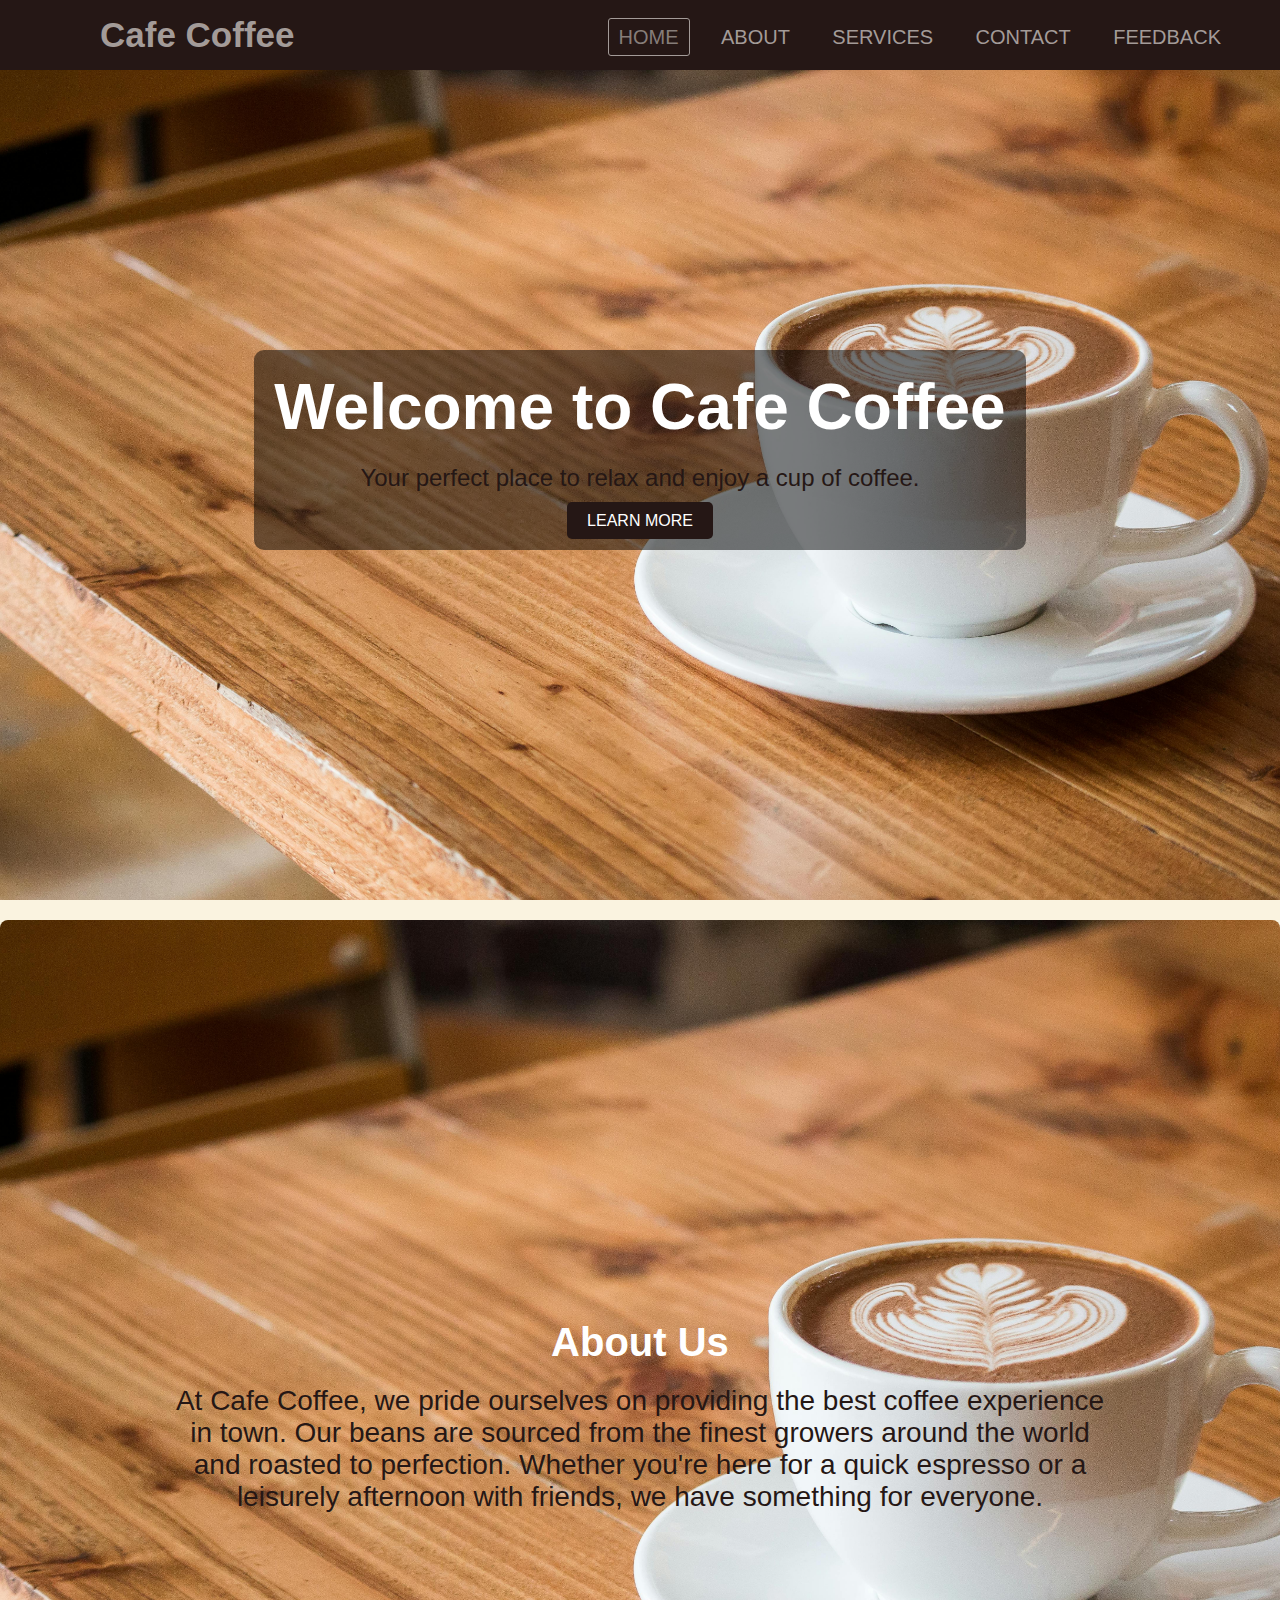
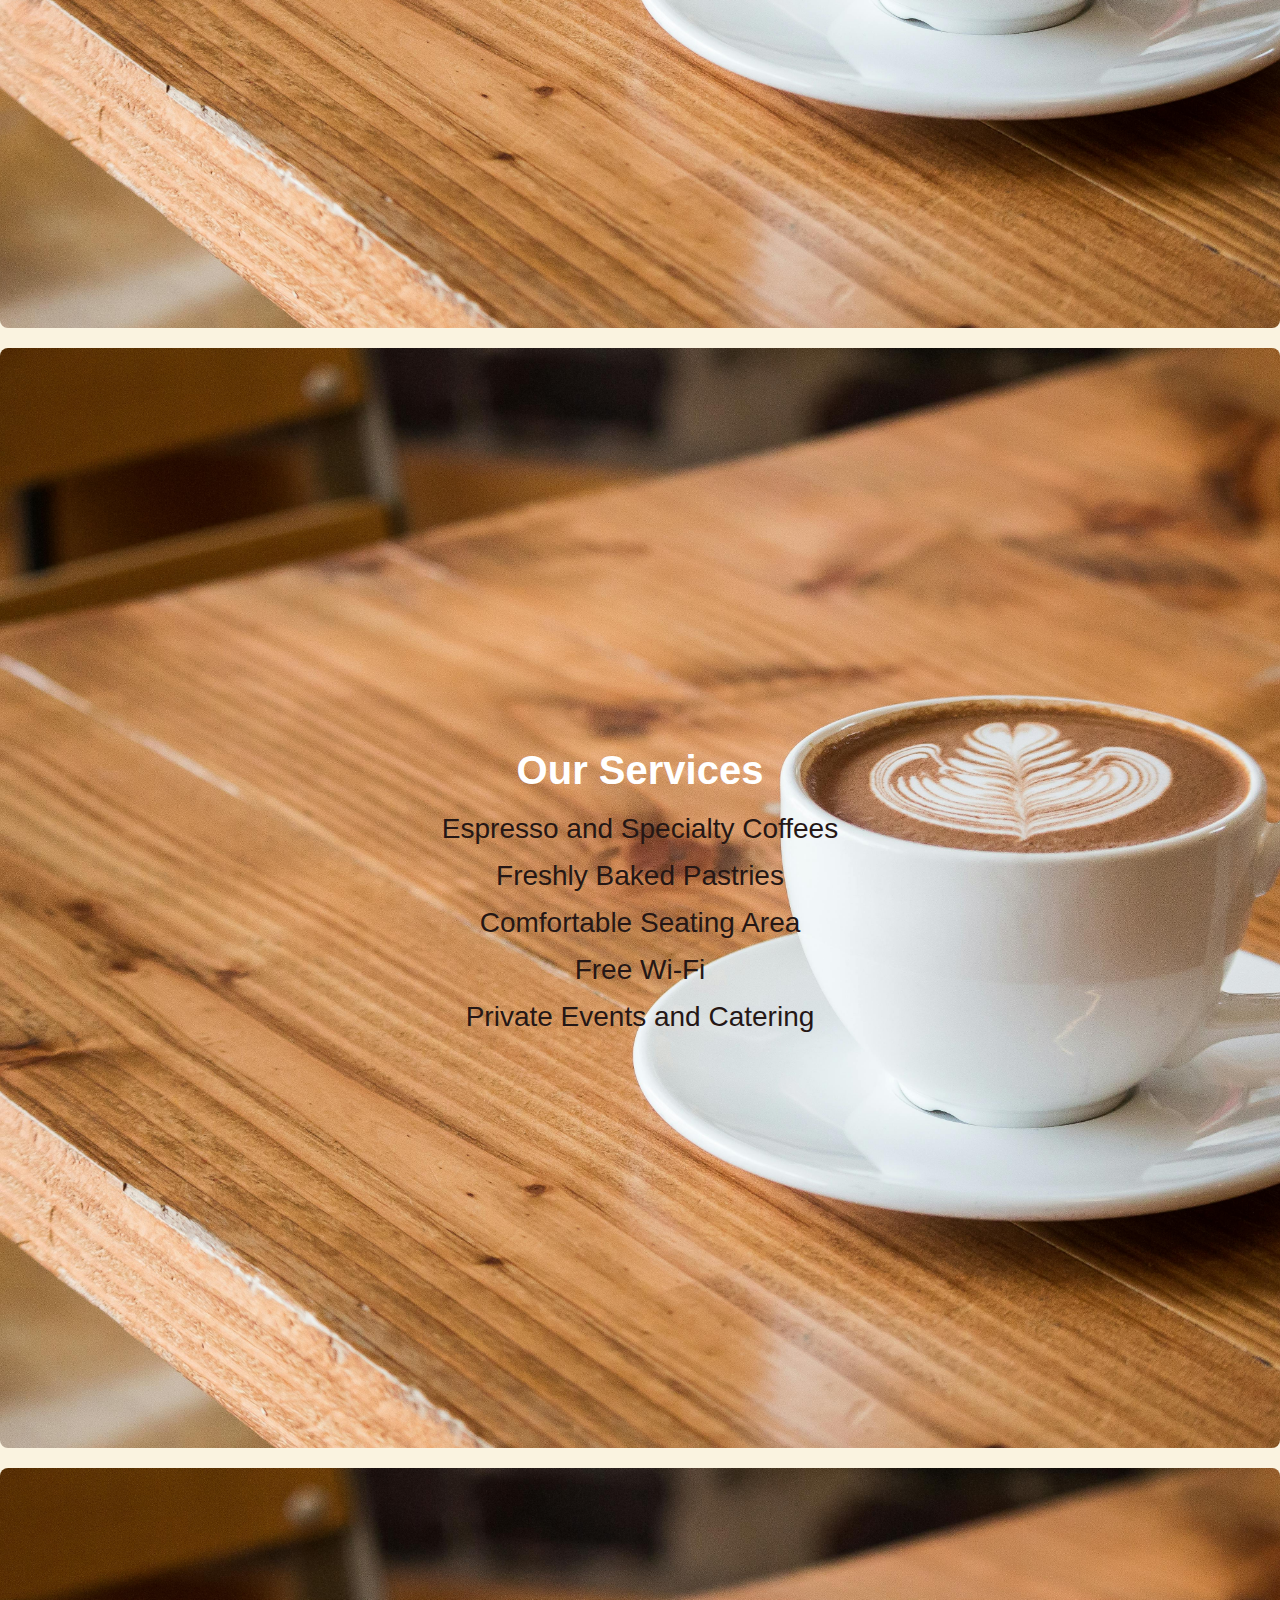
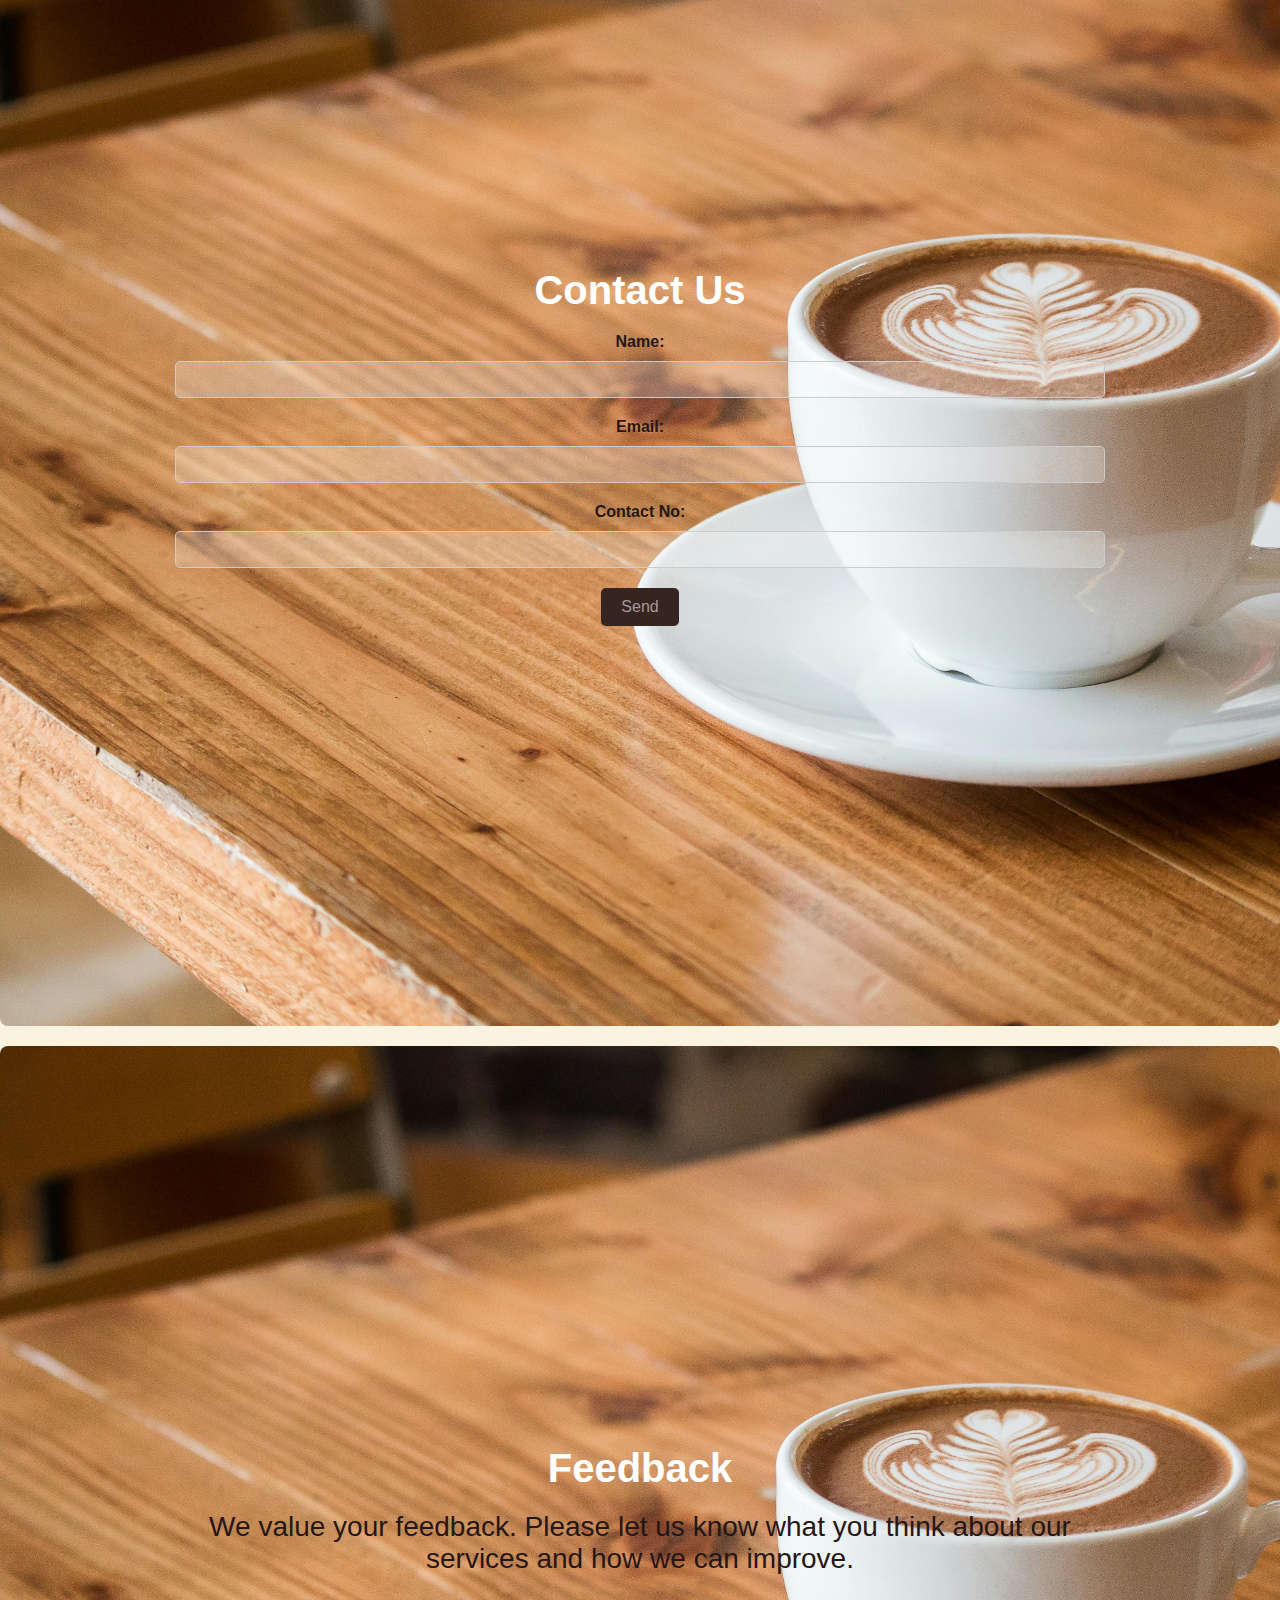
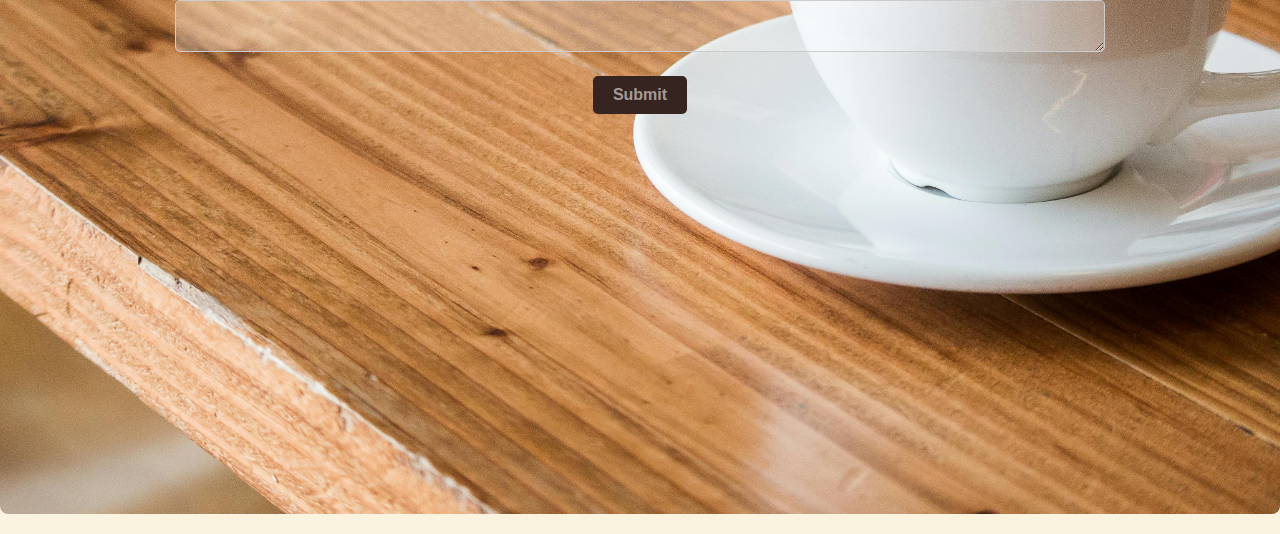
<file: Task1-Landing Page/index.html>
<!DOCTYPE html>
<html lang="en">

<head>
    <meta charset="UTF-8">
    <meta name="viewport" content="width=device-width, initial-scale=1.0">
    <title>Cafe Coffee</title>
    <link rel="stylesheet" href="styles.css">
    <link rel="stylesheet" href="https://cdnjs.cloudflare.com/ajax/libs/font-awesome/4.7.0/css/font-awesome.min.css">
    <script src="https://code.jquery.com/jquery-3.7.1.js"></script>
</head>

<body>
    <nav class="navbar">
        <label for="logo" class="logo">Cafe Coffee</label>
        <ul class="menu">
            <li><a class="active" href="#">Home</a></li>
            <li><a href="#about">About</a></li>
            <li><a href="#services">Services</a></li>
            <li><a href="#contact">Contact</a></li>
            <li><a href="#feedback">Feedback</a></li>
        </ul>
        <label id="icon">
            <i class="fa fa-bars" aria-hidden="true"></i>
        </label>
    </nav>
    <div class="content">
        <section class="hero">
            <div class="hero-text">
                <h1>Welcome to Cafe Coffee</h1>
                <p>Your perfect place to relax and enjoy a cup of coffee.</p>
                <a href="#about" class="btn">Learn More</a>
            </div>
        </section>
        <section class="about" id="about">
            <h2>About Us</h2>
            <p>At Cafe Coffee, we pride ourselves on providing the best coffee experience in town. Our beans are sourced
                from the finest growers around the world and roasted to perfection. Whether you're here for a quick
                espresso or a leisurely afternoon with friends, we have something for everyone.</p>
        </section>
        <section class="services" id="services">
            <h2>Our Services</h2>
            <ol>
                <li>Espresso and Specialty Coffees</li>
                <li>Freshly Baked Pastries</li>
                <li>Comfortable Seating Area</li>
                <li>Free Wi-Fi</li>
                <li>Private Events and Catering</li>
            </ol>
        </section>
        <section class="contact" id="contact">
            <h2>Contact Us</h2>
            <form action="submit_form.php" method="post">
                <label for="name"><b>Name:</b></label>
                <input type="text" id="name" name="name" required>
                <label for="email"><b>Email:</b></label>
                <input type="email" id="email" name="email" required>
                <label for="contact-no"><b>Contact No:</b></label>
                <input type="text" id="contact-no" name="contact-no" required>
                <button type="submit">Send</button>
            </form>
        </section>
        <section class="feedback" id="feedback">
            <h2>Feedback</h2>
            <p>We value your feedback. Please let us know what you think about our services and how we can improve.</p>
            <form action="submit_feedback.php" method="post">
                <textarea id="feedback" name="feedback" required></textarea>
                <button type="submit"><b>Submit</b></button>
            </form>
        </section>
    </div>

    <script src="script.js"></script>
</body>

</html>
</file>
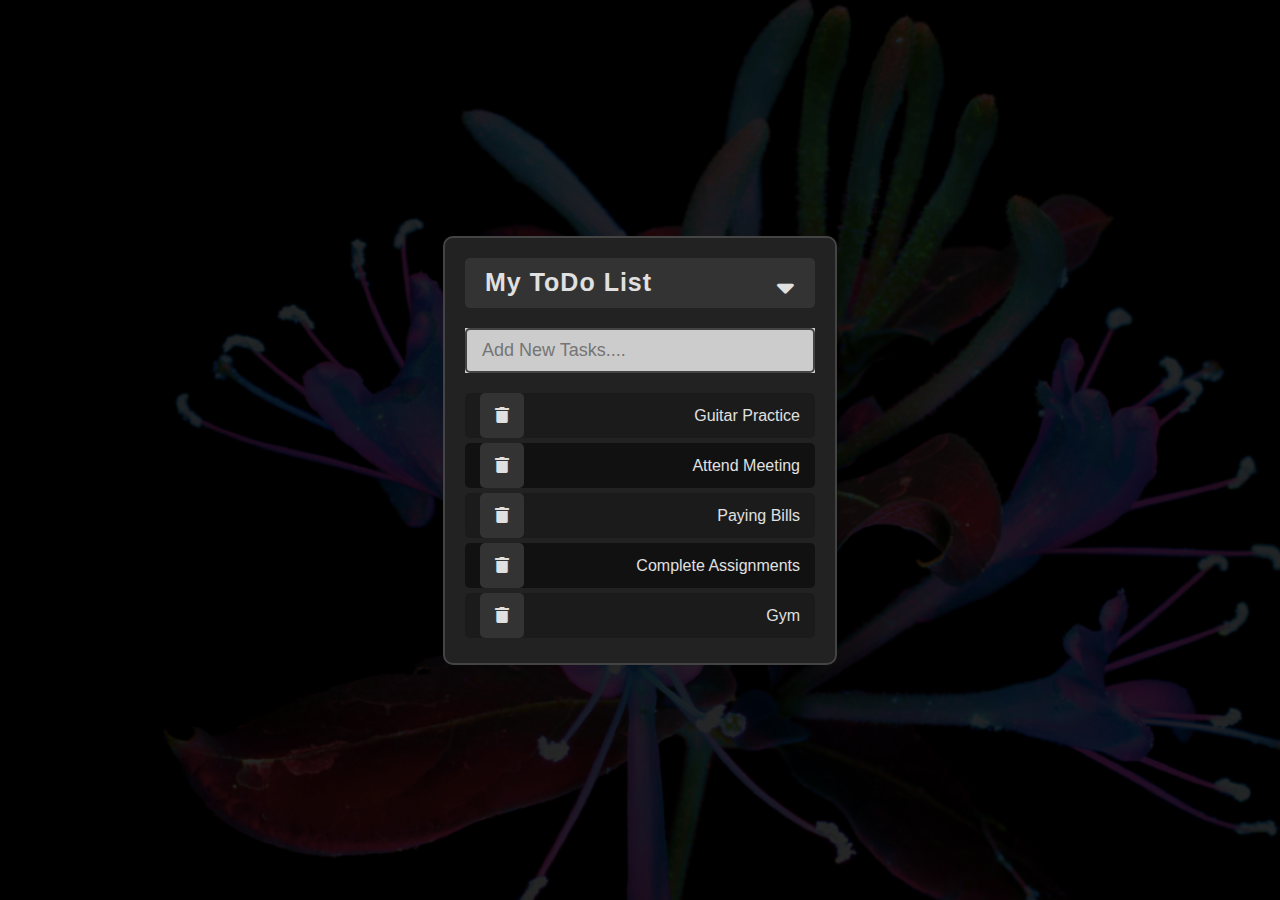
<file: Task2-ToDo List/index.html>
<!DOCTYPE html>
<html lang="en">

<head>
    <meta charset="UTF-8">
    <meta http-equiv="X-UA-Compatible" content="IE=edge">
    <meta name="viewport" content="width=device-width, initial-scale=1.0">
    <title>To-Do</title>
    <link rel="stylesheet" href="https://cdnjs.cloudflare.com/ajax/libs/font-awesome/5.15.3/css/all.min.css" />
    <link rel="stylesheet" href="style.css" />
    <script src="https://code.jquery.com/jquery-3.6.0.js"
        integrity="sha256-H+K7U5CnXl1h5ywQfKtSj8PCmoN9aaq30gDh27Xc0jk=" crossorigin="anonymous"></script>
</head>

<body>

    <div class="container">
        <div class="center">
            <div class="button">
                <span class="text">My ToDo List</span>
                <span class="icon"><i class="fas fa-sort-down"></i></span>
            </div>
            <div id="MyClockDisplay" class="clock"></div>
            <div class="field">
                <input type="text" required placeholder="Add New Tasks....">
                <span class="add-btn">ADD</span>
            </div>
            <ul>
                <li><span><i class="fas fa-trash"></i></span>Guitar Practice</li>
                <li><span><i class="fas fa-trash"></i></span>Attend Meeting</li>
                <li><span><i class="fas fa-trash"></i></span>Paying Bills</li>
                <li><span><i class="fas fa-trash"></i></span>Complete Assignments</li>
                <li><span><i class="fas fa-trash"></i></span>Gym</li>
            </ul>
        </div>
    </div>

    <script>
        $(document).ready(function () {
            $('.add-btn').click(function () {
                let task = $('input').val().trim();
                if (task !== '') {
                    $('ul').append("<li><span><i class='fas fa-trash'></i></span>" + task + "</li>");
                    $('input').val("");
                }
            });

            $('ul').on("click", 'span', function () {
                $(this).parent().fadeOut(500, function () {
                    $(this).remove();
                });
            });

            $('.icon').click(function () {
                $('.field').toggleClass("hide");
            });

            function showTime() {
                let date = new Date();
                let h = date.getHours();
                let m = date.getMinutes();
                let s = date.getSeconds();
                let session = "AM";

                if (h == 0) {
                    h = 12;
                }

                if (h > 12) {
                    h -= 12;
                    session = "PM";
                }

                h = (h < 10) ? "0" + h : h;
                m = (m < 10) ? "0" + m : m;
                s = (s < 10) ? "0" + s : s;

                let time = h + ":" + m + ":" + s + " " + session;
                $("#MyClockDisplay").text(time);

                setTimeout(showTime, 1000);
            }

            showTime();
        });
    </script>

</body>

</html>
</file>
<file: Task1-Landing Page/styles.css>
* {
    padding: 0;
    margin: 0;
    box-sizing: border-box;
    text-decoration: none;
    list-style: none;
}

body {
    background-color: #faf3e0;
    color: #7a6b65;
    font-family: 'Open Sans', sans-serif;
}

nav {
    position: fixed;
    top: 0;
    left: 0;
    width: 100%;
    height: 70px;
    background-color: #251715;
    z-index: 1000;
    transition: background-color 0.5s, box-shadow 0.5s;
}

label {
    color: #251715;
}

label.logo {
    font-size: 35px;
    font-weight: bold;
    color: #a39b98;
    padding: 0 100px;
    line-height: 70px;
}

nav ul {
    float: right;
    margin-right: 40px;
}

nav li {
    display: inline-block;
    margin: 0 8px;
    line-height: 70px;
}

nav a {
    color: #a39b98;
    font-size: 20px;
    text-transform: uppercase;
    border: 1px solid transparent;
    padding: 7px 10px;
    border-radius: 3px;
    transition: color 0.3s, border 0.3s;
}

a.active,
a:hover {
    border: 1px solid #a39b98;
    color: #867d79;
}

nav #icon {
    color: #a39b98;
    font-size: 29px;
    line-height: 75px;
    float: right;
    margin-right: 40px;
    cursor: pointer;
    display: none;
}

@media (max-width: 1048px) {
    label.logo {
        font-size: 32px;
        padding-left: 60px;
    }

    nav ul {
        margin-right: 20px;
    }

    nav a {
        font-size: 18px;
    }
}

@media (max-width: 909px) {
    nav #icon {
        display: block;
    }

    nav ul {
        position: fixed;
        width: 100%;
        height: 100vh;
        background: #5d4037;
        top: 80px;
        left: -100%;
        text-align: center;
        transition: left 0.5s;
    }

    nav li {
        display: block;
        margin: 50px 0;
        line-height: 30px;
    }

    nav a {
        font-size: 22px;
    }

    a.active,
    a:hover {
        border: none;
        color: #867d79;
    }

    nav ul.show {
        left: 0;
    }
}

.hero {
    display: flex;
    justify-content: center;
    align-items: center;
    text-align: center;
    height: 100vh;
    background: url('image.jpg') no-repeat center center/cover;
    color: #ffffff;
}

.hero-text {
    background: rgba(0, 0, 0, 0.5);
    padding: 20px;
    border-radius: 10px;
}

.hero h1 {
    font-size: 4em;
    margin-bottom: 20px;
}

.hero p {
    font-size: 1.5em;
    max-width: 600px;
    margin: 0 auto 20px;
}

.btn {
    background-color: #251715;
    color: #ffffff;
    padding: 10px 20px;
    border-radius: 5px;
    text-transform: uppercase;
    text-decoration: none;
    transition: background-color 0.3s;
}

.btn:hover {
    background-color: #4e342e;
}

section {
    padding: 0;
    text-align: center;
}

.about,
.services,
.contact,
.feedback {
    background-image: url('image.jpg');
    background-repeat: no-repeat;
    background-position: center center;
    background-size: cover;
    padding: 400px 175px;
    border-radius: 8px;
    margin: 20px 0;
}

h2 {
    font-size: 2.5em;
    margin-bottom: 20px;
    color: white;
}

p,
li {
    font-size: 1.75em;
    margin-bottom: 15px;
    color: #251715;
}

ul {
    list-style-type: none;
}

button {
    background-color: #362421;
    color: #a39b98;
    border: none;
    padding: 10px 20px;
    border-radius: 5px;
    cursor: pointer;
    font-size: 1em;
    transition: background-color 0.3s;
}

button:hover {
    background-color: #5d4037;
}

input,
textarea {
    width: 100%;
    padding: 10px;
    margin: 10px 0 20px 0;
    border: 1px solid #ccc;
    border-radius: 5px;
    background-color: rgba(255, 255, 255, 0.255);
}

input:focus,
textarea:focus {
    border: 1px solid #3e2723;
    outline: none;
}
</file>
<file: Task2-ToDo List/style.css>
* {
    margin: 0;
    padding: 0;
    color: #E0E0E0;
    /* Light gray for better contrast */
    box-sizing: border-box;
}

body {
    display: flex;
    justify-content: center;
    align-items: center;
    width: 100%;
    height: 100vh;
    background: url('image.jpg') no-repeat center center/cover;
    font-family: 'Segoe UI', Tahoma, Geneva, Verdana, sans-serif;
    position: relative;
}

body::before {
    content: "";
    position: absolute;
    top: 0;
    left: 0;
    width: 100%;
    height: 100%;
    background: rgba(0, 0, 0, 0.85);
    /* Dark overlay */
    z-index: 0;
}

.center {
    position: relative;
    background: #222;
    /* Very dark gray background */
    border-radius: 10px;
    border: 2px solid #444;
    /* Dark gray border */
    padding: 20px;
    text-align: center;
    z-index: 1;
    /* Ensure it is above the overlay */
}

.center .button {
    width: 350px;
    background: #333;
    /* Darker gray background */
    height: 50px;
    padding: 0 20px;
    border-radius: 5px;
    display: flex;
    justify-content: space-between;
    align-items: center;
    margin-bottom: 20px;
}

.button .text {
    font-size: 25px;
    font-weight: 800;
    letter-spacing: 1px;
    font-family: 'Franklin Gothic Medium', 'Arial Narrow', Arial, sans-serif;
}

.button .icon {
    font-size: 30px;
    cursor: pointer;
}

.center .field {
    height: 45px;
    width: 350px;
    background: #CCC;
    /* Light gray background */
    position: relative;
    display: block;
    margin-bottom: 20px;
}

.field.hide {
    display: none;
}

.field input {
    height: 100%;
    width: 100%;
    padding-left: 15px;
    font-size: 18px;
    outline: none;
    background: none;
    color: #111;
    /* Dark text color */
    border: 2px solid #444;
    /* Dark gray border */
    border-radius: 5px;
}

.field .add-btn {
    position: absolute;
    top: 50%;
    right: 10px;
    transform: translateY(-50%);
    background: #111;
    /* Dark background */
    color: #E0E0E0;
    /* Light gray text */
    font-size: 17px;
    padding: 4px 8px;
    border-radius: 3px;
    cursor: pointer;
    font-family: 'Franklin Gothic Medium', 'Arial Narrow', Arial, sans-serif;
    display: none;
}

input:valid~.add-btn {
    display: block;
}

.center ul {
    list-style: none;
    overflow: hidden;
    padding: 0;
}

ul li {
    height: 45px;
    width: 100%;
    line-height: 45px;
    background: #1B1B1B;
    /* Very dark gray */
    font-family: 'Segoe UI', Tahoma, Geneva, Verdana, sans-serif;
    margin-bottom: 5px;
    border-radius: 5px;
    display: flex;
    justify-content: space-between;
    align-items: center;
    padding: 0 15px;
}

ul li:nth-child(2n) {
    background: #111;
    /* Almost black */
}

ul li span {
    background: #333;
    /* Dark gray */
    padding: 0 15px;
    cursor: pointer;
    border-radius: 5px;
    transition: margin 0.3s ease;
}

ul li:hover span {
    margin-right: -15px;
}

.clock {
    position: relative;
    margin-top: 5px;
    color: #E0E0E0;
    /* Light gray */
    font-size: 15px;
    font-family: Verdana, Geneva, Tahoma, sans-serif;
    letter-spacing: 1px;
    z-index: 1;
    text-align: right;
}

.resp {
    display: none;
}

@media screen and (max-width: 500px) {
    .center {
        display: none;
    }

    .resp {
        display: block;
        margin-top: 5em;
        color: #E0E0E0;
        /* Light gray */
        font-family: 'Lucida Sans', 'Lucida Sans Regular', 'Lucida Grande', 'Lucida Sans Unicode', Geneva, Verdana, sans-serif;
        font-size: 3em;
        padding: 5px;
        -webkit-text-stroke: 1px black;
    }
}
</file>
